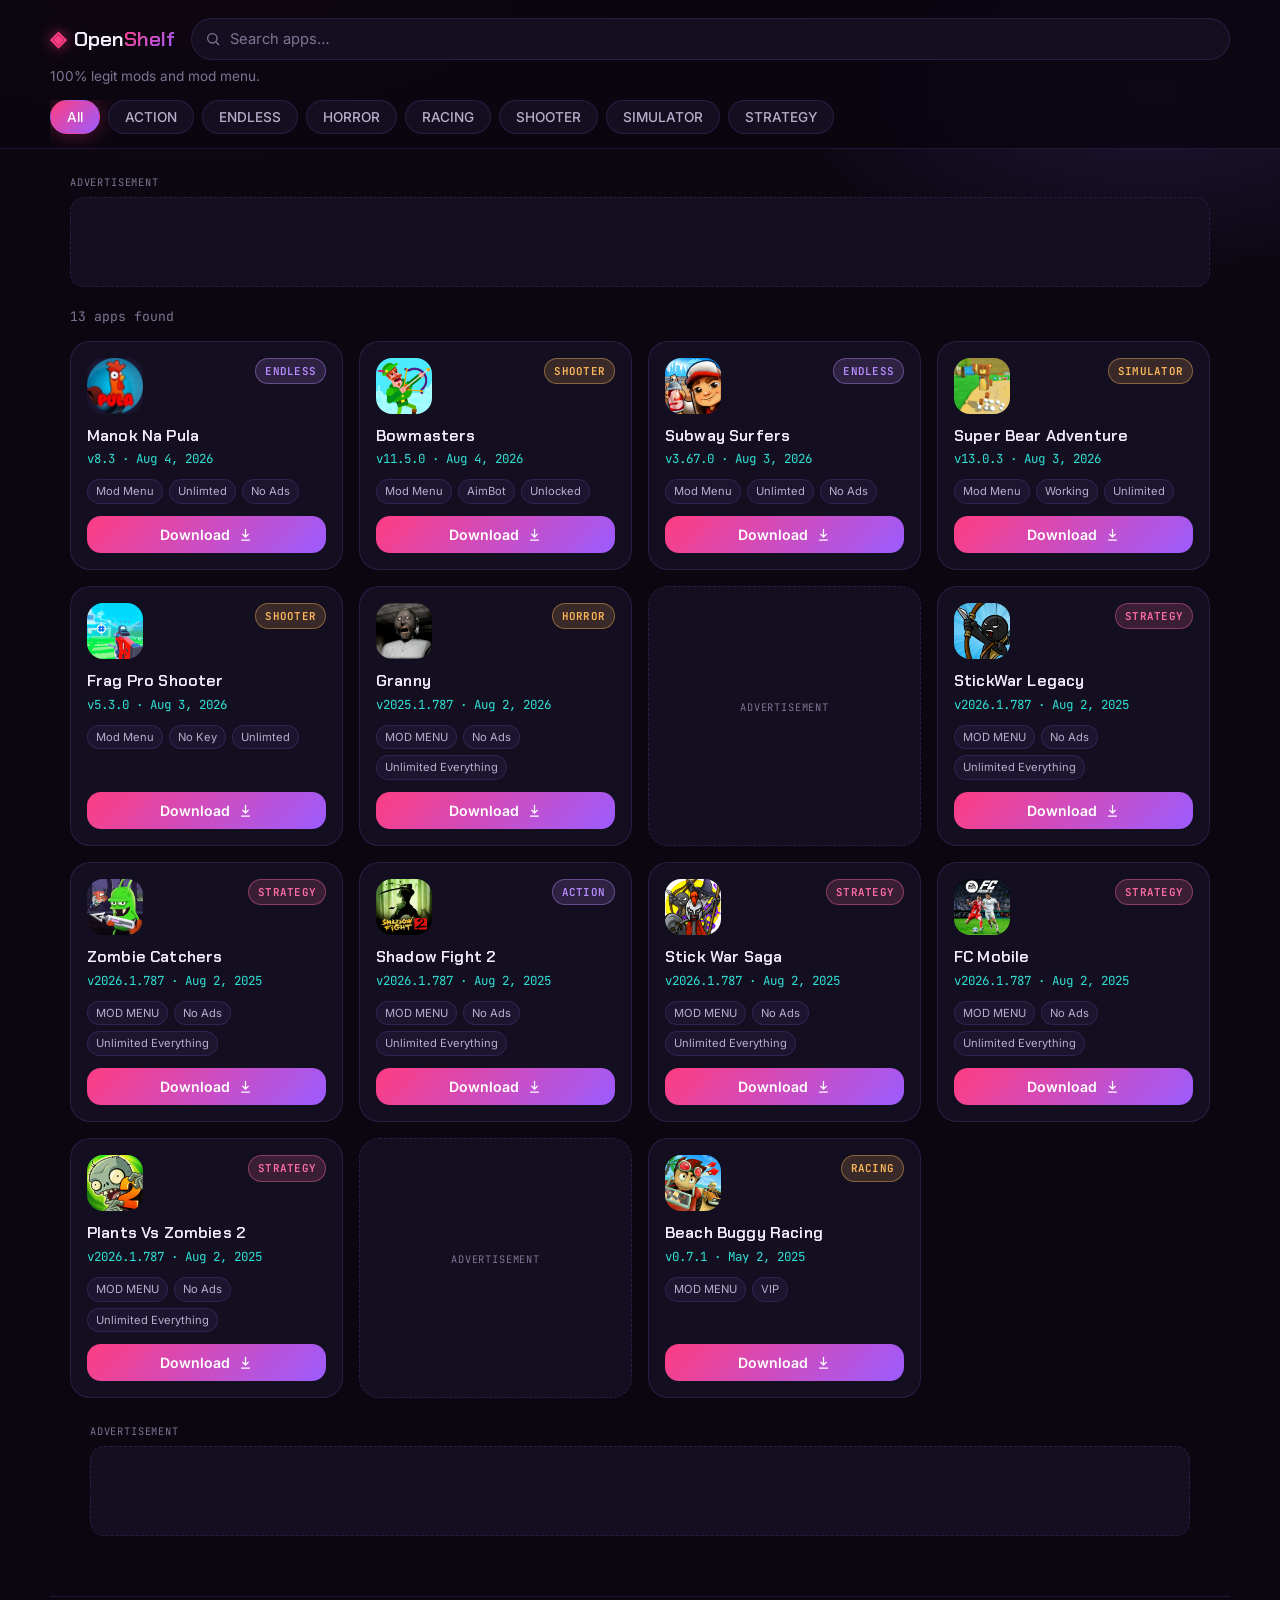
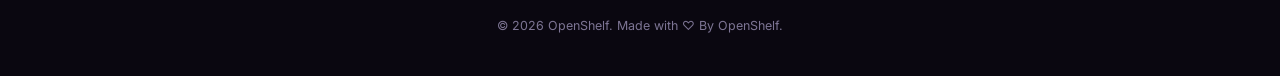
<file: index.html>
<!DOCTYPE html>
<html lang="en">
<head>
<meta charset="UTF-8">
<meta name="viewport" content="width=device-width, initial-scale=1.0">
<title>OpenShelf — 100% legit mods and mod menu. </title>
<meta name="description" content="A curated catalog of 100% legit mods and mod menus for various games.">

<link rel="preconnect" href="https://fonts.googleapis.com">
<link rel="preconnect" href="https://fonts.gstatic.com" crossorigin>
<link href="https://fonts.googleapis.com/css2?family=Chakra+Petch:wght@500;600;700&family=Inter:wght@400;500;600;700&family=JetBrains+Mono:wght@500;600&display=swap" rel="stylesheet">

<link rel="stylesheet" href="styles.css">

<!--
  AD NETWORK LOADER (optional): most networks need one script tag in <head>.
  Example for Google AdSense — replace ca-pub-XXXXXXXXXXXXXXXX with your ID:
    <script async src="https://pagead2.googlesyndication.com/pagead/js/adsbygoogle.js?client=ca-pub-XXXXXXXXXXXXXXXX" crossorigin="anonymous"></script>
  Example for EthicalAds (privacy-friendly, popular on open-source/dev sites):
    <script async src="https://media.ethicalads.io/media/client/ethicalads.min.js"></script>
-->
</head>
<body>

<div class="bg-glow" aria-hidden="true"></div>

<header class="site-header">
  <div class="header-row">
    <a class="logo" href="#" aria-label="OpenShelf home">
      <span class="logo-mark" aria-hidden="true">◈</span>
      <span class="logo-text">Open<span class="accent">Shelf</span></span>
    </a>

    <div class="search-wrap">
      <svg class="search-icon" viewBox="0 0 24 24" aria-hidden="true">
        <circle cx="11" cy="11" r="7"></circle>
        <line x1="21" y1="21" x2="16.2" y2="16.2"></line>
      </svg>
      <input
        type="search"
        id="searchInput"
        class="search-input"
        placeholder="Search apps…"
        aria-label="Search apps by title"
        autocomplete="off"
      >
    </div>
  </div>

  <p class="tagline">100% legit mods and mod menu.</p>

  <nav class="category-tabs" id="categoryTabs" aria-label="Filter by category">
    <!-- populated by script.js -->
  </nav>
</header>


<!--
  AD SLOT: leaderboard / top banner
  Typical sizes: 728×90 (desktop leaderboard), 320×50 (mobile banner) — the
  container is responsive, so a "responsive" AdSense unit or a fluid EthicalAds
  placement both work here without extra CSS changes.

  Drop your ad network's snippet inside .ad-slot-inner, e.g. for AdSense:
    <ins class="adsbygoogle" style="display:block" data-ad-client="ca-pub-XXXXXXX"
         data-ad-slot="XXXXXXX" data-ad-format="auto" data-full-width-responsive="true"></ins>
    <script>(adsbygoogle = window.adsbygoogle || []).push({});</script>
-->
<div class="ad-slot ad-slot--leaderboard" id="adTop">
  <span class="ad-slot-label">Advertisement</span>
  <div class="ad-slot-inner">
    <!-- ad network snippet goes here -->
  </div>
</div>

<main class="site-main">
  <p class="results-meta" id="resultsMeta" aria-live="polite"></p>

  <section class="app-grid" id="appGrid" aria-live="polite">
    <!-- app cards injected by script.js -->
  </section>

  <p class="empty-state" id="emptyState" hidden>
    No apps match that search. Try another title or category.
  </p>

  <p class="load-error" id="loadError" hidden>
    Couldn't load <code>apps.json</code>. If you opened this file directly from disk,
    browsers block that fetch — serve the folder with a local server (e.g. <code>python3 -m http.server</code>)
    or host it on GitHub Pages.
  </p>

  <!-- AD SLOT: below the grid, above the footer. Good spot for a 728×90 or a fluid unit. -->
  <div class="ad-slot ad-slot--footer" id="adBottom">
    <span class="ad-slot-label">Advertisement</span>
    <div class="ad-slot-inner">
      <!-- ad network snippet goes here -->
    </div>
  </div>
</main>

<footer class="site-footer">
  <p>© 2026 OpenShelf.  Made with ♡ By OpenShelf.</p>
</footer>

<!-- Download modal -->
<div class="modal-overlay" id="modalOverlay" hidden>
  <div class="modal" role="dialog" aria-modal="true" aria-labelledby="modalTitle">
    <button class="modal-close" id="modalClose" aria-label="Close dialog">
      <svg viewBox="0 0 24 24" aria-hidden="true"><line x1="4" y1="4" x2="20" y2="20"></line><line x1="20" y1="4" x2="4" y2="20"></line></svg>
    </button>

    <div class="modal-head">
      <div class="modal-icon" id="modalIcon"></div>
      <div class="modal-head-text">
        <h2 id="modalTitle"></h2>
        <p class="modal-meta" id="modalMeta"></p>
      </div>
    </div>

    <p class="modal-desc" id="modalDesc"></p>

    <div class="modal-links" id="modalLinks">
      <!-- populated by script.js -->
    </div>
  </div>
</div>

<script src="script.js"></script>
</body>
</html>
</file>
<file: styles.css>
/* ==========================================================================
   OpenShelf — tokens
   ========================================================================== */

:root {
  --bg-base: #0a0710;
  --bg-surface: #140f20;
  --bg-elevated: #1c1530;
  --bg-elevated-2: #241a38;

  --border-soft: rgba(155, 107, 255, 0.16);
  --border-strong: rgba(255, 61, 129, 0.35);

  --text-primary: #f2eefc;
  --text-secondary: #b6aecb;
  --text-muted: #7d7594;

  --accent-pink: #ff3d81;
  --accent-pink-soft: #ff6fa3;
  --accent-purple: #9b5cff;
  --accent-purple-soft: #b98bff;
  --accent-cyan: #2fe0d4;
  --accent-crimson: #ff5470;
  --accent-gold: #ffb85c;

  --gradient-primary: linear-gradient(135deg, var(--accent-pink), var(--accent-purple));
  --glow-pink: 0 0 22px rgba(255, 61, 129, 0.35);
  --glow-purple: 0 0 22px rgba(155, 92, 255, 0.35);

  --radius-md: 14px;
  --radius-lg: 20px;
  --radius-pill: 999px;

  --font-display: 'Chakra Petch', sans-serif;
  --font-body: 'Inter', system-ui, sans-serif;
  --font-mono: 'JetBrains Mono', 'SFMono-Regular', monospace;

  --ease-out: cubic-bezier(0.16, 1, 0.3, 1);
}

* { box-sizing: border-box; }
html { -webkit-tap-highlight-color: transparent; }

body {
  margin: 0;
  min-height: 100vh;
  background: var(--bg-base);
  color: var(--text-primary);
  font-family: var(--font-body);
  line-height: 1.5;
  -webkit-font-smoothing: antialiased;
}

h1, h2, h3 { font-family: var(--font-display); margin: 0; letter-spacing: 0.01em; }
p { margin: 0; }
button { font-family: inherit; cursor: pointer; }
input { font-family: inherit; }
a { color: inherit; }

::selection { background: var(--accent-pink); color: #fff; }

:focus-visible {
  outline: 2px solid var(--accent-pink-soft);
  outline-offset: 2px;
  border-radius: 4px;
}

.bg-glow {
  position: fixed;
  inset: 0;
  z-index: -1;
  background:
    radial-gradient(60% 40% at 15% -5%, rgba(255, 61, 129, 0.16), transparent 60%),
    radial-gradient(50% 35% at 90% 10%, rgba(155, 92, 255, 0.16), transparent 60%),
    var(--bg-base);
}

.site-header {
  position: sticky;
  top: 0;
  z-index: 20;
  padding: 18px 20px 0;
  background: rgba(10, 7, 16, 0.85);
  backdrop-filter: blur(14px);
  -webkit-backdrop-filter: blur(14px);
  border-bottom: 1px solid var(--border-soft);
}

.header-row {
  display: flex;
  align-items: center;
  gap: 16px;
  max-width: 1180px;
  margin: 0 auto;
  flex-wrap: wrap;
}

.logo {
  display: inline-flex;
  align-items: center;
  gap: 8px;
  text-decoration: none;
  font-family: var(--font-display);
  font-weight: 600;
  font-size: 1.3rem;
  color: var(--text-primary);
  flex-shrink: 0;
}

.logo-mark {
  display: inline-block;
  color: var(--accent-pink);
  text-shadow: 0 0 14px rgba(255, 61, 129, 0.7);
  animation: flicker 5s ease-in-out infinite;
}

.logo .accent {
  background: var(--gradient-primary);
  -webkit-background-clip: text;
  background-clip: text;
  color: transparent;
}

.tagline {
  max-width: 1180px;
  margin: 6px auto 0;
  color: var(--text-muted);
  font-size: 0.85rem;
}

.search-wrap {
  position: relative;
  flex: 1 1 220px;
  min-width: 0;
}

.search-icon {
  position: absolute;
  left: 14px;
  top: 50%;
  transform: translateY(-50%);
  width: 16px;
  height: 16px;
  fill: none;
  stroke: var(--text-muted);
  stroke-width: 2;
  pointer-events: none;
}

.search-input {
  width: 100%;
  padding: 11px 14px 11px 38px;
  border-radius: var(--radius-pill);
  border: 1px solid var(--border-soft);
  background: var(--bg-surface);
  color: var(--text-primary);
  font-size: 0.92rem;
  transition: border-color 0.2s var(--ease-out), box-shadow 0.2s var(--ease-out);
}

.search-input::placeholder { color: var(--text-muted); }

.search-input:focus {
  outline: none;
  border-color: var(--accent-purple);
  box-shadow: 0 0 0 3px rgba(155, 92, 255, 0.18);
}

.category-tabs {
  display: flex;
  gap: 8px;
  max-width: 1180px;
  margin: 14px auto 0;
  padding-bottom: 14px;
  overflow-x: auto;
  scrollbar-width: none;
}
.category-tabs::-webkit-scrollbar { display: none; }

.tab-btn {
  flex-shrink: 0;
  padding: 8px 16px;
  border-radius: var(--radius-pill);
  border: 1px solid var(--border-soft);
  background: var(--bg-surface);
  color: var(--text-secondary);
  font-size: 0.85rem;
  font-weight: 500;
  transition: all 0.2s var(--ease-out);
}

.tab-btn:hover { color: var(--text-primary); border-color: var(--accent-purple-soft); }

.tab-btn.is-active {
  color: #fff;
  border-color: transparent;
  background: var(--gradient-primary);
  box-shadow: var(--glow-pink);
}

.site-main {
  max-width: 1180px;
  margin: 0 auto;
  padding: 20px 20px 60px;
}

.results-meta {
  color: var(--text-muted);
  font-size: 0.82rem;
  font-family: var(--font-mono);
  margin-bottom: 14px;
}

.app-grid {
  display: grid;
  grid-template-columns: repeat(auto-fill, minmax(220px, 1fr));
  gap: 16px;
}

.empty-state, .load-error {
  text-align: center;
  color: var(--text-muted);
  padding: 60px 20px;
  font-size: 0.95rem;
}
.load-error code {
  font-family: var(--font-mono);
  background: var(--bg-surface);
  padding: 2px 6px;
  border-radius: 6px;
  color: var(--accent-pink-soft);
}

.app-card {
  display: flex;
  flex-direction: column;
  gap: 12px;
  padding: 16px;
  background: var(--bg-surface);
  border: 1px solid var(--border-soft);
  border-radius: var(--radius-lg);
  transition: transform 0.25s var(--ease-out), border-color 0.25s var(--ease-out), box-shadow 0.25s var(--ease-out);
}

.app-card:hover, .app-card:focus-within {
  transform: translateY(-3px);
  border-color: var(--border-strong);
  box-shadow: 0 12px 32px rgba(0, 0, 0, 0.35), var(--glow-purple);
}

.card-top {
  display: flex;
  align-items: flex-start;
  justify-content: space-between;
  gap: 10px;
}

.card-icon-wrap {
  position: relative;
  width: 56px;
  height: 56px;
  flex-shrink: 0;
  border-radius: 16px;
  overflow: hidden;
  background: var(--bg-elevated);
}

.card-icon-wrap img {
  width: 100%;
  height: 100%;
  object-fit: cover;
  display: block;
}

.icon-fallback {
  width: 100%;
  height: 100%;
  display: flex;
  align-items: center;
  justify-content: center;
  font-family: var(--font-display);
  font-weight: 700;
  font-size: 1.4rem;
  color: #fff;
}

.card-icon-wrap::before,
.card-icon-wrap::after {
  content: '';
  position: absolute;
  width: 14px;
  height: 14px;
  border-color: var(--accent-pink-soft);
  opacity: 0;
  transition: opacity 0.25s var(--ease-out), width 0.25s var(--ease-out), height 0.25s var(--ease-out);
}
.card-icon-wrap::before {
  top: -1px; left: -1px;
  border-top: 2px solid; border-left: 2px solid;
  border-top-left-radius: 6px;
}
.card-icon-wrap::after {
  bottom: -1px; right: -1px;
  border-bottom: 2px solid; border-right: 2px solid;
  border-bottom-right-radius: 6px;
}
.app-card:hover .card-icon-wrap::before,
.app-card:hover .card-icon-wrap::after,
.app-card:focus-within .card-icon-wrap::before,
.app-card:focus-within .card-icon-wrap::after {
  opacity: 1;
  width: 20px;
  height: 20px;
}

.badge {
  font-family: var(--font-mono);
  font-size: 0.68rem;
  font-weight: 600;
  letter-spacing: 0.02em;
  text-transform: uppercase;
  padding: 4px 9px;
  border-radius: var(--radius-pill);
  color: var(--cat-color, var(--accent-purple-soft));
  background: color-mix(in srgb, var(--cat-color, var(--accent-purple)) 16%, transparent);
  border: 1px solid color-mix(in srgb, var(--cat-color, var(--accent-purple)) 40%, transparent);
  white-space: nowrap;
}

.card-body { display: flex; flex-direction: column; gap: 4px; flex: 1; }

.card-title {
  font-size: 1rem;
  font-weight: 600;
  line-height: 1.3;
}

.version-tag {
  font-family: var(--font-mono);
  font-size: 0.78rem;
  color: var(--accent-cyan);
}

.card-tags {
  display: flex;
  flex-wrap: wrap;
  gap: 6px;
  margin-top: 6px;
}

.tag-chip {
  font-size: 0.7rem;
  color: var(--text-secondary);
  background: var(--bg-elevated);
  border: 1px solid var(--border-soft);
  padding: 3px 8px;
  border-radius: var(--radius-pill);
}

.download-btn {
  display: flex;
  align-items: center;
  justify-content: center;
  gap: 8px;
  width: 100%;
  padding: 10px 14px;
  border: none;
  border-radius: var(--radius-md);
  background: var(--gradient-primary);
  color: #fff;
  font-weight: 600;
  font-size: 0.88rem;
  transition: box-shadow 0.2s var(--ease-out), transform 0.15s var(--ease-out);
}

.download-btn:hover { box-shadow: var(--glow-pink), var(--glow-purple); }
.download-btn:active { transform: scale(0.98); }

.download-btn svg {
  width: 15px; height: 15px;
  stroke: #fff; fill: none; stroke-width: 2;
}

.ad-slot {
  max-width: 1180px;
  margin: 16px auto 0;
  padding: 10px 20px 0;
}

.ad-slot-label {
  display: block;
  font-family: var(--font-mono);
  font-size: 0.65rem;
  letter-spacing: 0.08em;
  text-transform: uppercase;
  color: var(--text-muted);
  margin-bottom: 6px;
}

.ad-slot-inner {
  min-height: 90px;
  display: flex;
  align-items: center;
  justify-content: center;
  background: var(--bg-surface);
  border: 1px dashed var(--border-soft);
  border-radius: var(--radius-md);
  color: var(--text-muted);
  font-size: 0.8rem;
  overflow: hidden;
}

/* Native ad card: sized to match .app-card so it sits naturally in the grid */
.ad-card {
  display: flex;
  flex-direction: column;
  gap: 10px;
  padding: 16px;
  background: var(--bg-surface);
  border: 1px dashed var(--border-soft);
  border-radius: var(--radius-lg);
  min-height: 180px;
  align-items: center;
  justify-content: center;
  text-align: center;
  color: var(--text-muted);
}

@media (max-width: 640px) {
  .ad-slot { padding: 10px 12px 0; }
}

.site-footer {
  max-width: 1180px;
  margin: 0 auto;
  padding: 20px 20px 40px;
  color: var(--text-muted);
  font-size: 0.78rem;
  text-align: center;
  border-top: 1px solid var(--border-soft);
}

.modal-overlay {
  position: fixed;
  inset: 0;
  z-index: 100;
  display: flex;
  align-items: center;
  justify-content: center;
  padding: 20px;
  background: rgba(5, 3, 10, 0.7);
  backdrop-filter: blur(6px);
  -webkit-backdrop-filter: blur(6px);
  opacity: 0;
  transition: opacity 0.25s var(--ease-out);
}

.modal-overlay.is-open { opacity: 1; }
.modal-overlay[hidden] { display: none; }

.modal {
  width: 100%;
  max-width: 420px;
  max-height: 85vh;
  overflow-y: auto;
  background: var(--bg-elevated);
  border: 1px solid var(--border-strong);
  border-radius: var(--radius-lg);
  padding: 24px;
  position: relative;
  box-shadow: 0 20px 60px rgba(0, 0, 0, 0.5), var(--glow-purple);
  transform: translateY(16px) scale(0.97);
  opacity: 0;
  transition: transform 0.28s var(--ease-out), opacity 0.28s var(--ease-out);
}

.modal-overlay.is-open .modal {
  transform: translateY(0) scale(1);
  opacity: 1;
}

.modal-close {
  position: absolute;
  top: 16px; right: 16px;
  width: 32px; height: 32px;
  display: flex; align-items: center; justify-content: center;
  border: 1px solid var(--border-soft);
  border-radius: 50%;
  background: var(--bg-surface);
  color: var(--text-secondary);
  transition: border-color 0.2s var(--ease-out), color 0.2s var(--ease-out);
}
.modal-close:hover { border-color: var(--accent-pink); color: #fff; }
.modal-close svg { width: 14px; height: 14px; stroke: currentColor; stroke-width: 2; }

.modal-head {
  display: flex;
  gap: 14px;
  align-items: center;
  padding-right: 30px;
}

.modal-icon {
  width: 56px; height: 56px;
  flex-shrink: 0;
  border-radius: 16px;
  overflow: hidden;
  background: var(--bg-surface);
}
.modal-icon img { width: 100%; height: 100%; object-fit: cover; display: block; }

.modal-head-text h2 { font-size: 1.15rem; }

.modal-meta {
  font-family: var(--font-mono);
  font-size: 0.78rem;
  color: var(--text-muted);
  margin-top: 4px;
}

.modal-desc {
  margin-top: 16px;
  font-size: 0.88rem;
  color: var(--text-secondary);
  line-height: 1.55;
}

.modal-links {
  margin-top: 20px;
  display: flex;
  flex-direction: column;
  gap: 10px;
}

.link-btn {
  display: flex;
  align-items: center;
  gap: 10px;
  padding: 12px 14px;
  border-radius: var(--radius-md);
  border: 1px solid var(--border-soft);
  background: var(--bg-surface);
  color: var(--text-primary);
  font-size: 0.88rem;
  font-weight: 500;
  text-decoration: none;
  transition: border-color 0.2s var(--ease-out), transform 0.15s var(--ease-out), box-shadow 0.2s var(--ease-out);
}

.link-btn:hover { transform: translateX(2px); }

.link-btn.is-primary {
  background: var(--gradient-primary);
  border-color: transparent;
  color: #fff;
  font-weight: 600;
}
.link-btn.is-primary:hover { box-shadow: var(--glow-pink); }

.link-btn.is-telegram:hover { border-color: var(--accent-cyan); }
.link-btn.is-mirror:hover { border-color: var(--accent-purple-soft); }

.link-btn.is-youtube {
  background: #ff0000;
  color: #fff;
  border: none;
  font-weight: 600;
}
.link-btn.is-youtube:hover { box-shadow: 0 0 18px rgba(255, 0, 0, 0.45); }

.link-icon { width: 17px; height: 17px; flex-shrink: 0; stroke: currentColor; fill: none; stroke-width: 2; }
.link-btn.is-primary .link-icon { stroke: #fff; }

@keyframes flicker {
  0%, 92%, 100% { opacity: 1; }
  94% { opacity: 0.4; }
  96% { opacity: 1; }
}

@media (prefers-reduced-motion: reduce) {
  *, *::before, *::after { animation-duration: 0.001ms !important; transition-duration: 0.001ms !important; }
}

@media (max-width: 640px) {
  .header-row { gap: 10px; }
  .logo { font-size: 1.1rem; }
  .app-grid { grid-template-columns: repeat(auto-fill, minmax(150px, 1fr)); gap: 12px; }
  .card-title { font-size: 0.92rem; }

  .modal-overlay { align-items: flex-end; padding: 0; }
  .modal {
    max-width: 100%;
    max-height: 88vh;
    border-radius: 20px 20px 0 0;
    border-bottom: none;
    transform: translateY(100%);
  }
  .modal-overlay.is-open .modal { transform: translateY(0); }
}
</file>
